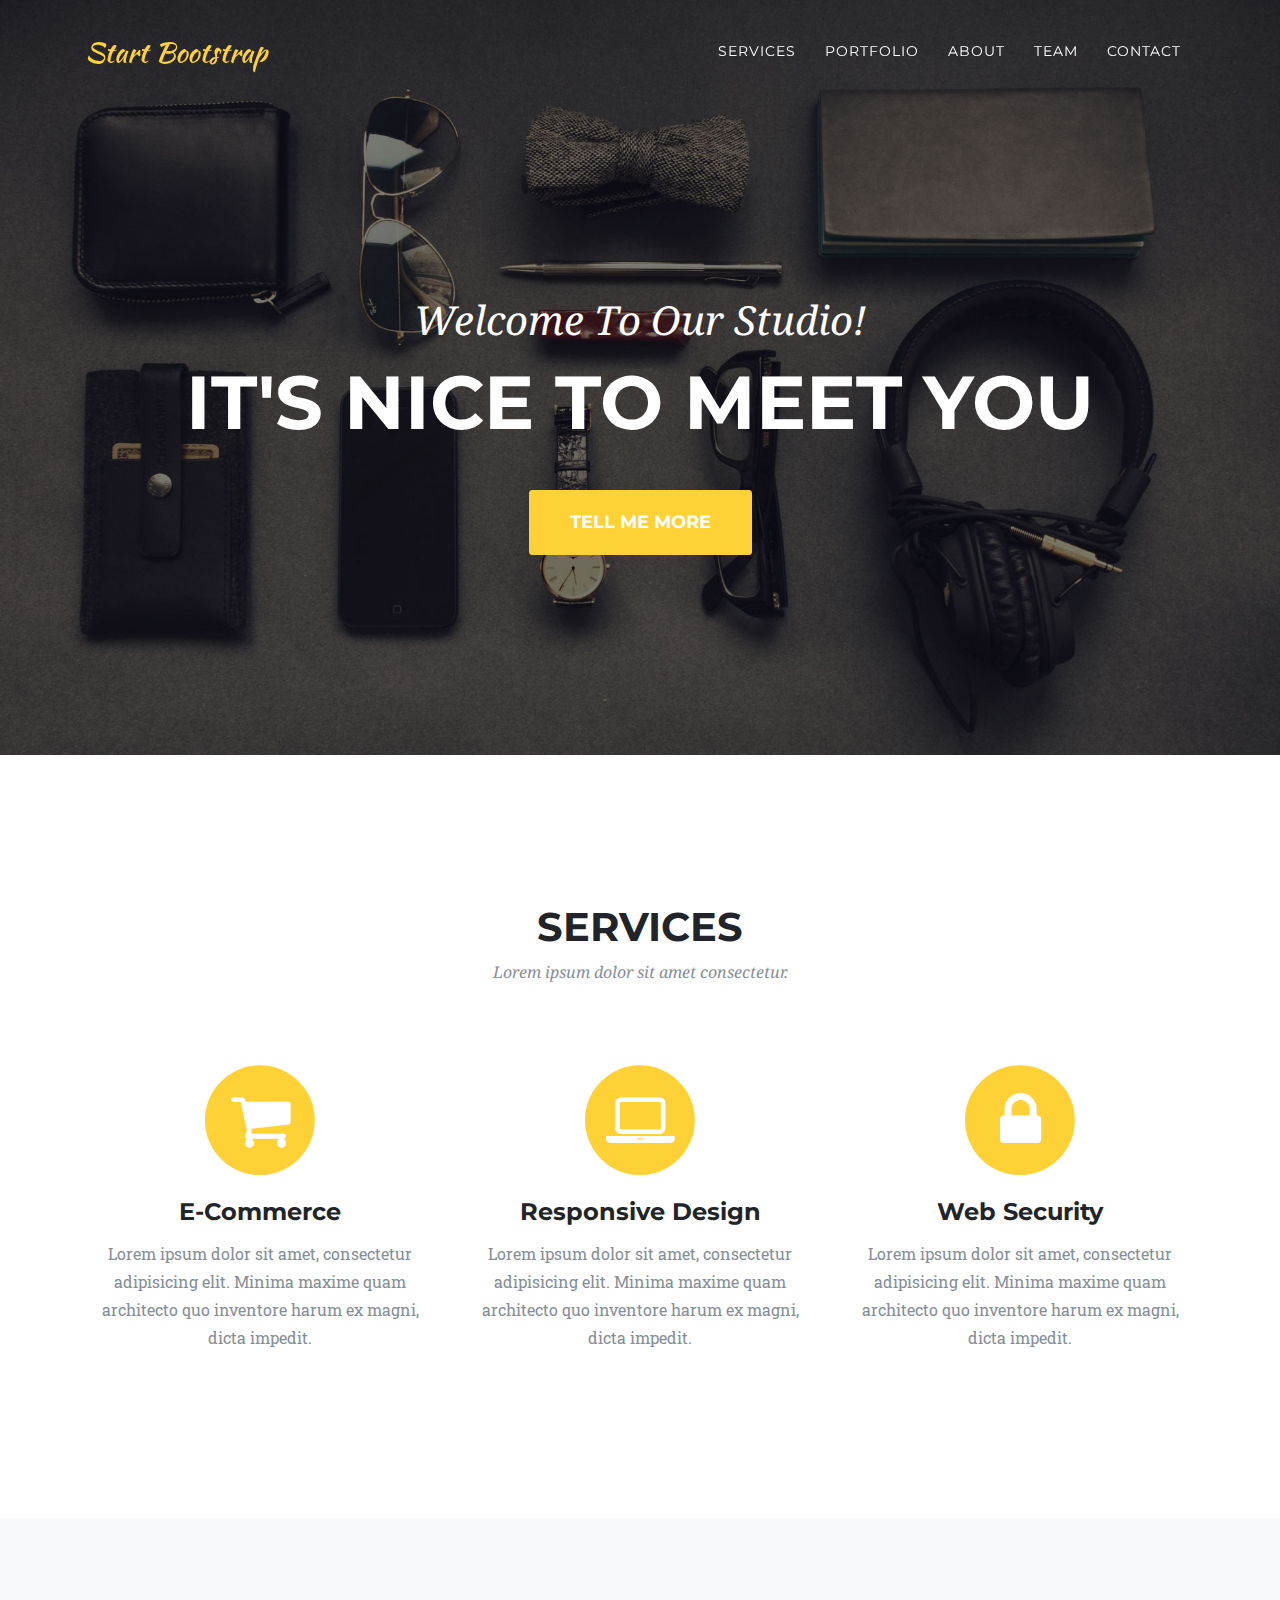
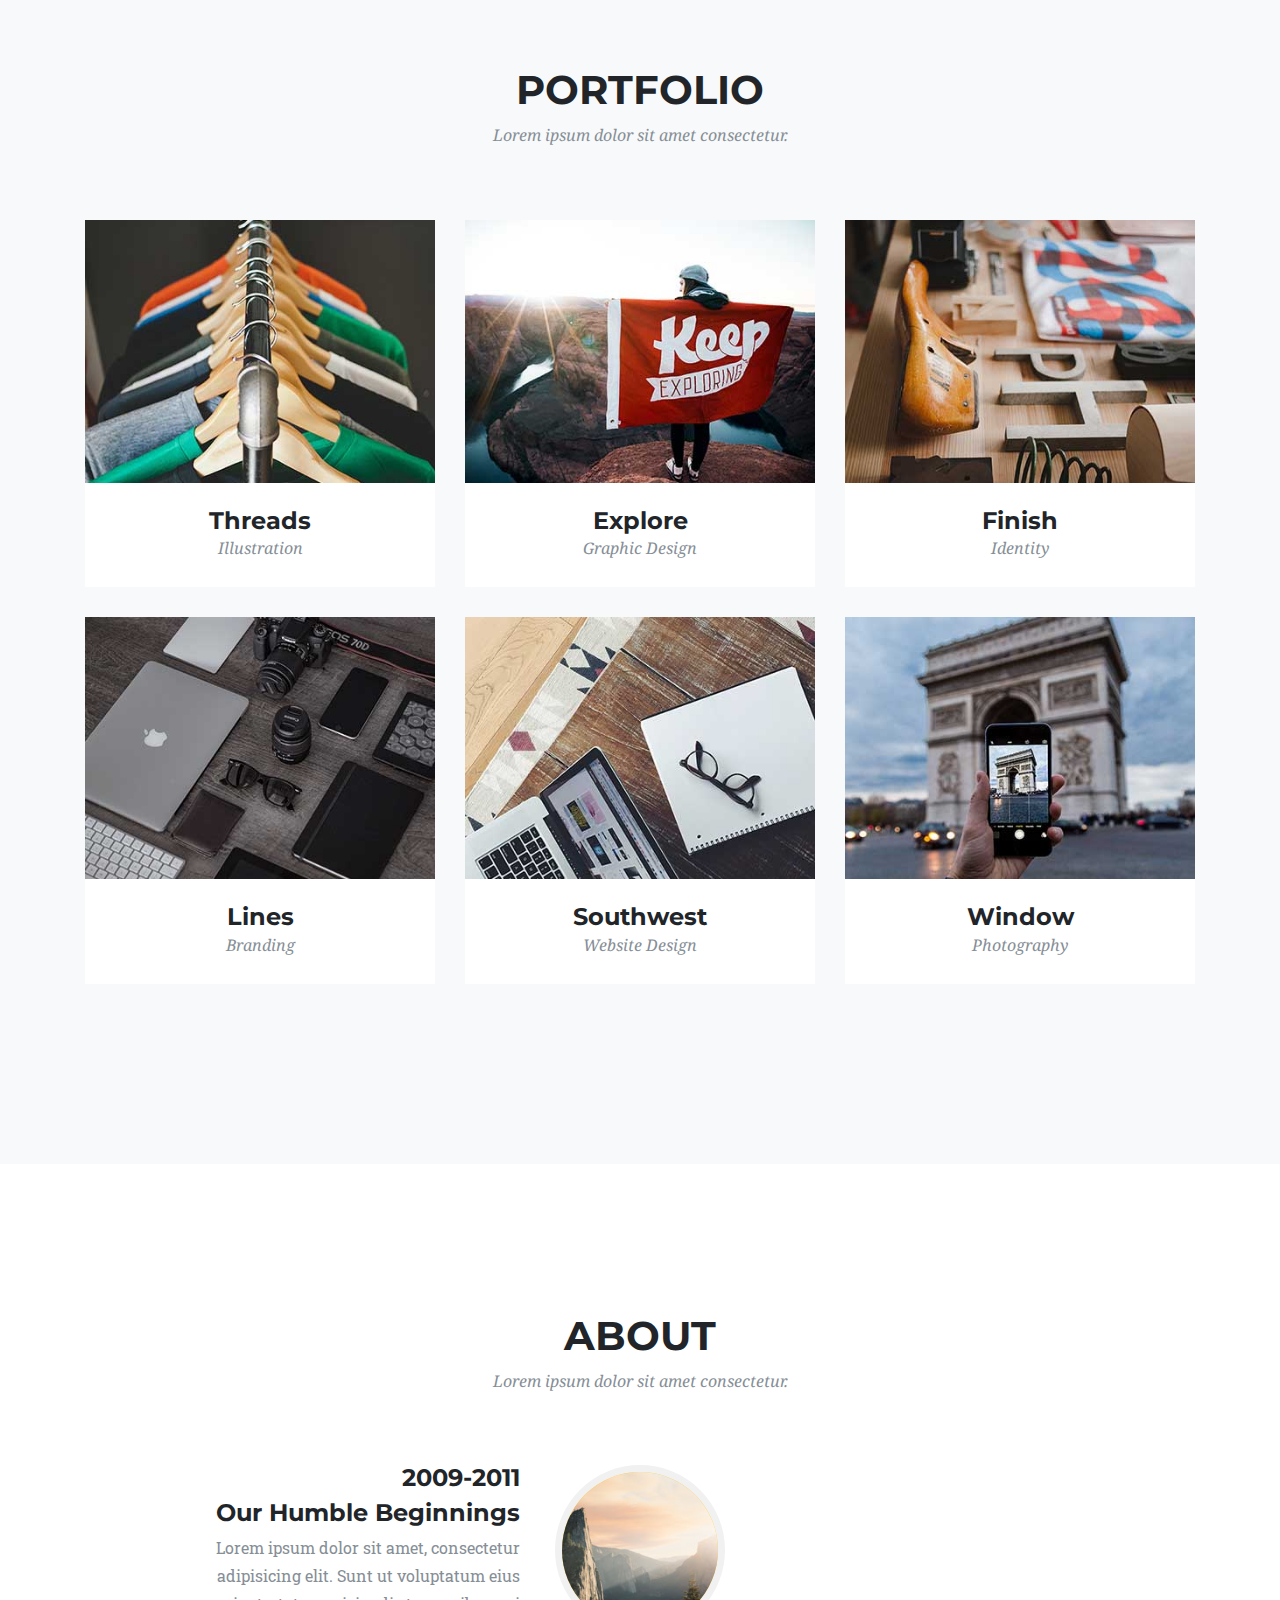
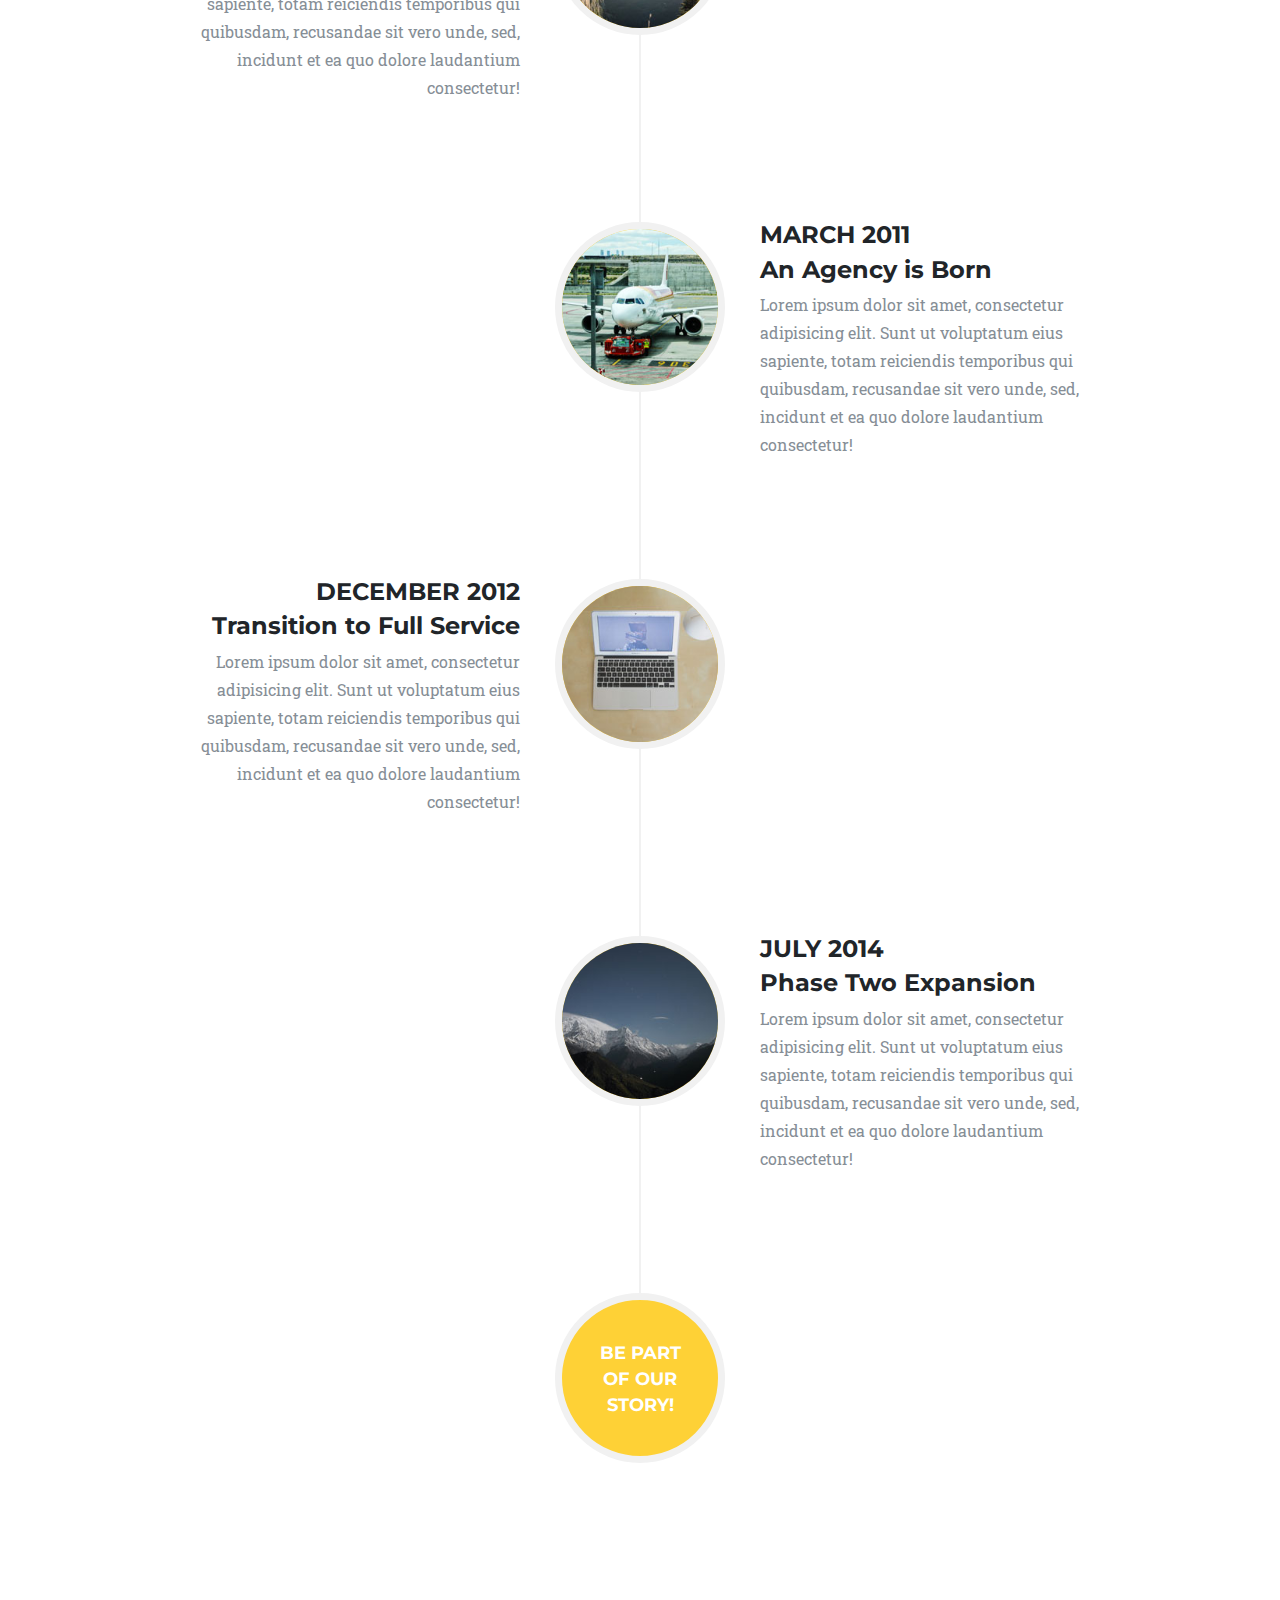
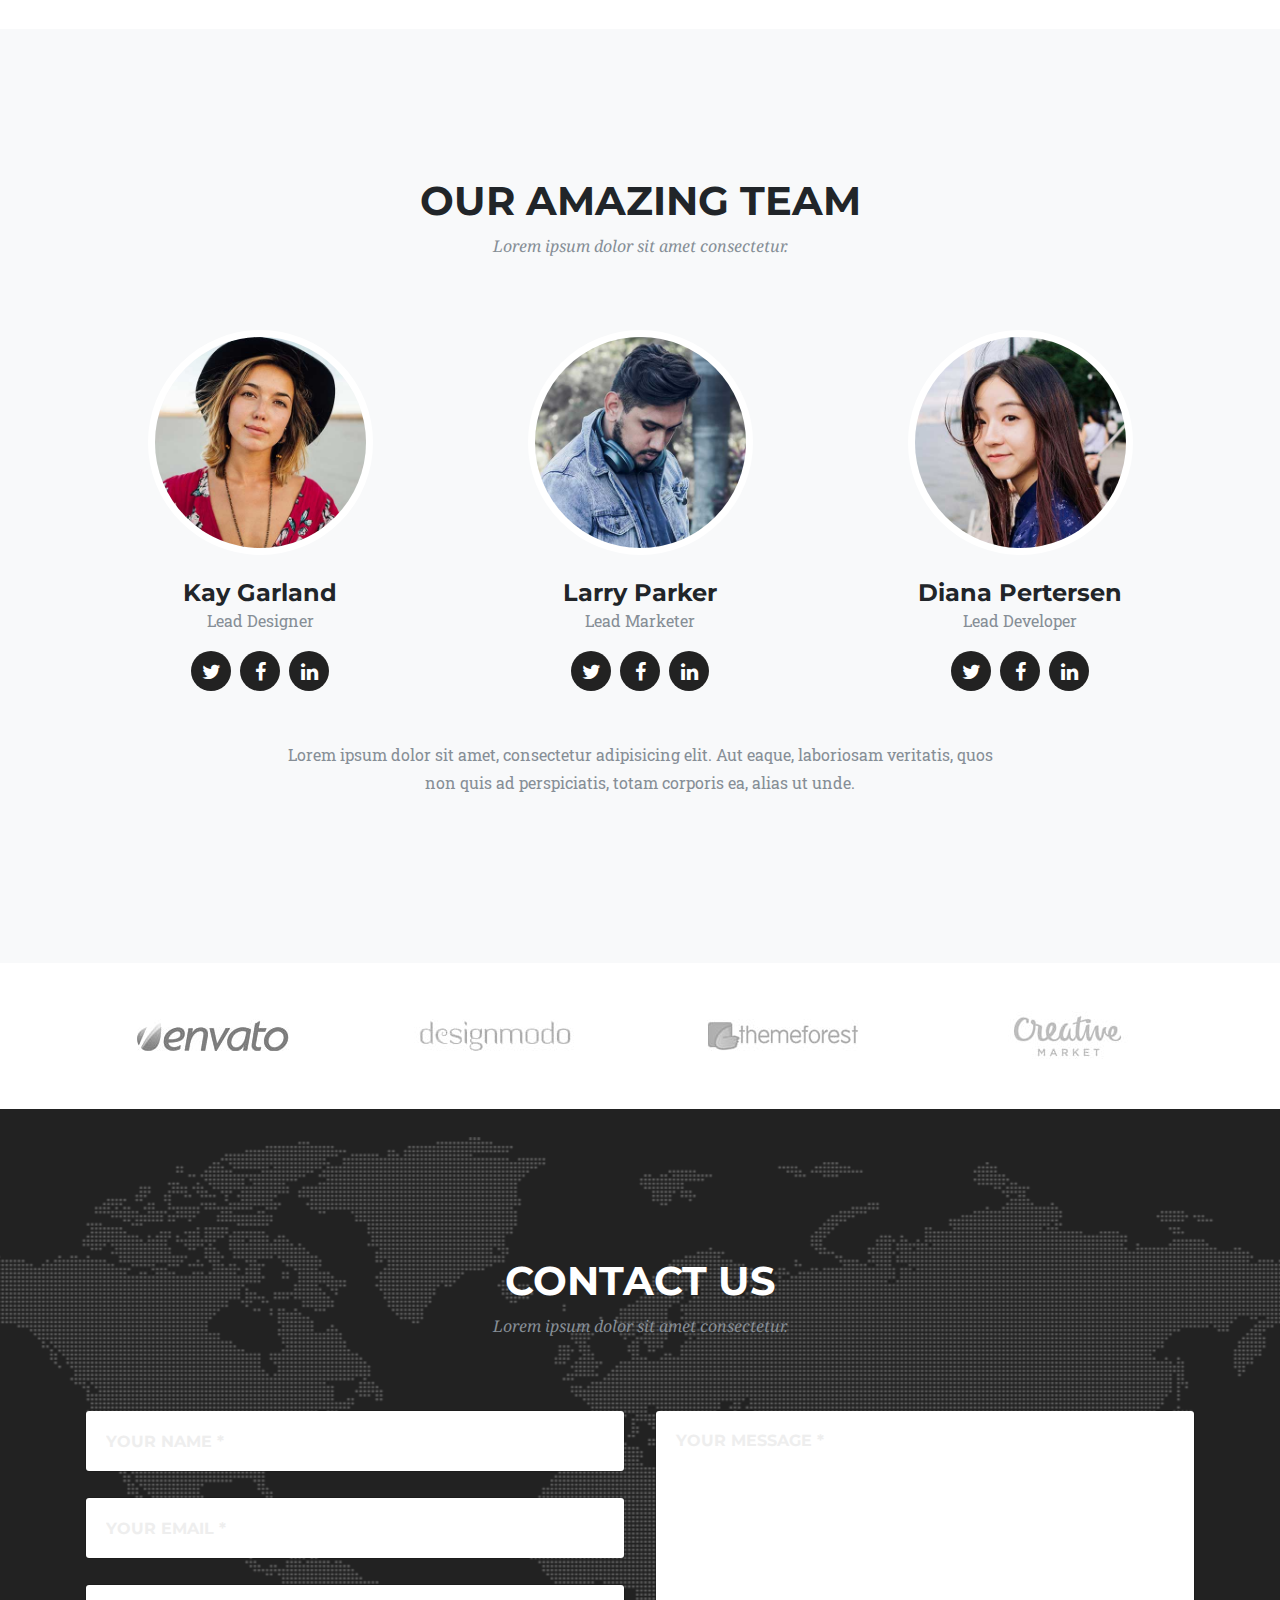
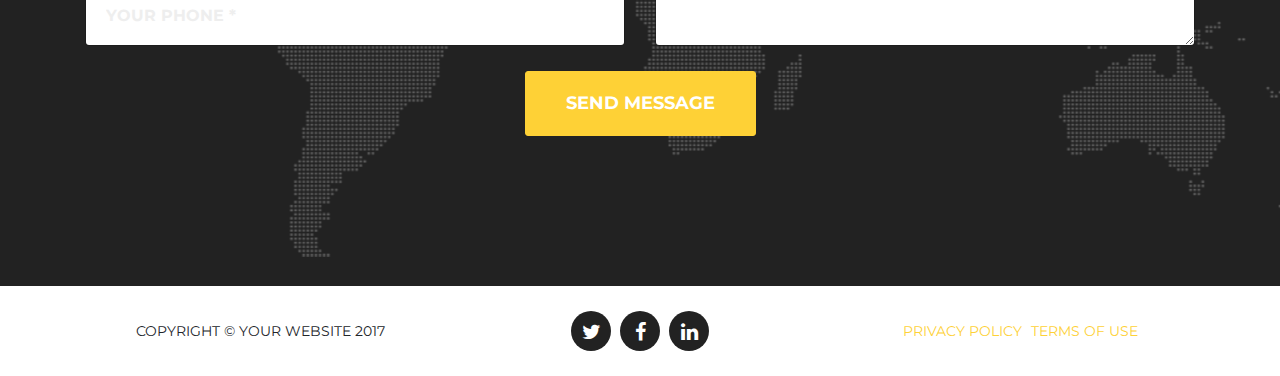
<file: lab2/index.html>
<!DOCTYPE html>
<html lang="en">

  <head>

    <meta charset="utf-8">
    <meta name="viewport" content="width=device-width, initial-scale=1, shrink-to-fit=no">
    <meta name="description" content="">
    <meta name="author" content="">

    <title>Agency - Start Bootstrap Theme</title>

    <!-- Bootstrap core CSS -->
    <link href="vendor/bootstrap/css/bootstrap.min.css" rel="stylesheet">

    <!-- Custom fonts for this template -->
    <link href="vendor/font-awesome/css/font-awesome.min.css" rel="stylesheet" type="text/css">
    <link href="https://fonts.googleapis.com/css?family=Montserrat:400,700" rel="stylesheet" type="text/css">
    <link href='https://fonts.googleapis.com/css?family=Kaushan+Script' rel='stylesheet' type='text/css'>
    <link href='https://fonts.googleapis.com/css?family=Droid+Serif:400,700,400italic,700italic' rel='stylesheet' type='text/css'>
    <link href='https://fonts.googleapis.com/css?family=Roboto+Slab:400,100,300,700' rel='stylesheet' type='text/css'>

    <!-- Custom styles for this template -->
    <link href="css/agency.min.css" rel="stylesheet">

  </head>

  <body id="page-top">

    <!-- Navigation -->
    <nav class="navbar navbar-expand-lg navbar-dark fixed-top" id="mainNav">
      <div class="container">
        <a class="navbar-brand js-scroll-trigger" href="#page-top">Start Bootstrap</a>
        <button class="navbar-toggler navbar-toggler-right" type="button" data-toggle="collapse" data-target="#navbarResponsive" aria-controls="navbarResponsive" aria-expanded="false" aria-label="Toggle navigation">
          Menu
          <i class="fa fa-bars"></i>
        </button>
        <div class="collapse navbar-collapse" id="navbarResponsive">
          <ul class="navbar-nav ml-auto">
            <li class="nav-item">
              <a class="nav-link js-scroll-trigger" href="#services">Services</a>
            </li>
            <li class="nav-item">
              <a class="nav-link js-scroll-trigger" href="#portfolio">Portfolio</a>
            </li>
            <li class="nav-item">
              <a class="nav-link js-scroll-trigger" href="#about">About</a>
            </li>
            <li class="nav-item">
              <a class="nav-link js-scroll-trigger" href="#team">Team</a>
            </li>
            <li class="nav-item">
              <a class="nav-link js-scroll-trigger" href="#contact">Contact</a>
            </li>
          </ul>
        </div>
      </div>
    </nav>

    <!-- Header -->
    <header class="masthead">
      <div class="container">
        <div class="intro-text">
          <div class="intro-lead-in">Welcome To Our Studio!</div>
          <div class="intro-heading">It's Nice To Meet You</div>
          <a class="btn btn-xl js-scroll-trigger" href="#services">Tell Me More</a>
        </div>
      </div>
    </header>

    <!-- Services -->
    <section id="services">
      <div class="container">
        <div class="row">
          <div class="col-lg-12 text-center">
            <h2 class="section-heading">Services</h2>
            <h3 class="section-subheading text-muted">Lorem ipsum dolor sit amet consectetur.</h3>
          </div>
        </div>
        <div class="row text-center">
          <div class="col-md-4">
            <span class="fa-stack fa-4x">
              <i class="fa fa-circle fa-stack-2x text-primary"></i>
              <i class="fa fa-shopping-cart fa-stack-1x fa-inverse"></i>
            </span>
            <h4 class="service-heading">E-Commerce</h4>
            <p class="text-muted">Lorem ipsum dolor sit amet, consectetur adipisicing elit. Minima maxime quam architecto quo inventore harum ex magni, dicta impedit.</p>
          </div>
          <div class="col-md-4">
            <span class="fa-stack fa-4x">
              <i class="fa fa-circle fa-stack-2x text-primary"></i>
              <i class="fa fa-laptop fa-stack-1x fa-inverse"></i>
            </span>
            <h4 class="service-heading">Responsive Design</h4>
            <p class="text-muted">Lorem ipsum dolor sit amet, consectetur adipisicing elit. Minima maxime quam architecto quo inventore harum ex magni, dicta impedit.</p>
          </div>
          <div class="col-md-4">
            <span class="fa-stack fa-4x">
              <i class="fa fa-circle fa-stack-2x text-primary"></i>
              <i class="fa fa-lock fa-stack-1x fa-inverse"></i>
            </span>
            <h4 class="service-heading">Web Security</h4>
            <p class="text-muted">Lorem ipsum dolor sit amet, consectetur adipisicing elit. Minima maxime quam architecto quo inventore harum ex magni, dicta impedit.</p>
          </div>
        </div>
      </div>
    </section>

    <!-- Portfolio Grid -->
    <section class="bg-light" id="portfolio">
      <div class="container">
        <div class="row">
          <div class="col-lg-12 text-center">
            <h2 class="section-heading">Portfolio</h2>
            <h3 class="section-subheading text-muted">Lorem ipsum dolor sit amet consectetur.</h3>
          </div>
        </div>
        <div class="row">
          <div class="col-md-4 col-sm-6 portfolio-item">
            <a class="portfolio-link" data-toggle="modal" href="#portfolioModal1">
              <div class="portfolio-hover">
                <div class="portfolio-hover-content">
                  <i class="fa fa-plus fa-3x"></i>
                </div>
              </div>
              <img class="img-fluid" src="img/portfolio/01-thumbnail.jpg" alt="">
            </a>
            <div class="portfolio-caption">
              <h4>Threads</h4>
              <p class="text-muted">Illustration</p>
            </div>
          </div>
          <div class="col-md-4 col-sm-6 portfolio-item">
            <a class="portfolio-link" data-toggle="modal" href="#portfolioModal2">
              <div class="portfolio-hover">
                <div class="portfolio-hover-content">
                  <i class="fa fa-plus fa-3x"></i>
                </div>
              </div>
              <img class="img-fluid" src="img/portfolio/02-thumbnail.jpg" alt="">
            </a>
            <div class="portfolio-caption">
              <h4>Explore</h4>
              <p class="text-muted">Graphic Design</p>
            </div>
          </div>
          <div class="col-md-4 col-sm-6 portfolio-item">
            <a class="portfolio-link" data-toggle="modal" href="#portfolioModal3">
              <div class="portfolio-hover">
                <div class="portfolio-hover-content">
                  <i class="fa fa-plus fa-3x"></i>
                </div>
              </div>
              <img class="img-fluid" src="img/portfolio/03-thumbnail.jpg" alt="">
            </a>
            <div class="portfolio-caption">
              <h4>Finish</h4>
              <p class="text-muted">Identity</p>
            </div>
          </div>
          <div class="col-md-4 col-sm-6 portfolio-item">
            <a class="portfolio-link" data-toggle="modal" href="#portfolioModal4">
              <div class="portfolio-hover">
                <div class="portfolio-hover-content">
                  <i class="fa fa-plus fa-3x"></i>
                </div>
              </div>
              <img class="img-fluid" src="img/portfolio/04-thumbnail.jpg" alt="">
            </a>
            <div class="portfolio-caption">
              <h4>Lines</h4>
              <p class="text-muted">Branding</p>
            </div>
          </div>
          <div class="col-md-4 col-sm-6 portfolio-item">
            <a class="portfolio-link" data-toggle="modal" href="#portfolioModal5">
              <div class="portfolio-hover">
                <div class="portfolio-hover-content">
                  <i class="fa fa-plus fa-3x"></i>
                </div>
              </div>
              <img class="img-fluid" src="img/portfolio/05-thumbnail.jpg" alt="">
            </a>
            <div class="portfolio-caption">
              <h4>Southwest</h4>
              <p class="text-muted">Website Design</p>
            </div>
          </div>
          <div class="col-md-4 col-sm-6 portfolio-item">
            <a class="portfolio-link" data-toggle="modal" href="#portfolioModal6">
              <div class="portfolio-hover">
                <div class="portfolio-hover-content">
                  <i class="fa fa-plus fa-3x"></i>
                </div>
              </div>
              <img class="img-fluid" src="img/portfolio/06-thumbnail.jpg" alt="">
            </a>
            <div class="portfolio-caption">
              <h4>Window</h4>
              <p class="text-muted">Photography</p>
            </div>
          </div>
        </div>
      </div>
    </section>

    <!-- About -->
    <section id="about">
      <div class="container">
        <div class="row">
          <div class="col-lg-12 text-center">
            <h2 class="section-heading">About</h2>
            <h3 class="section-subheading text-muted">Lorem ipsum dolor sit amet consectetur.</h3>
          </div>
        </div>
        <div class="row">
          <div class="col-lg-12">
            <ul class="timeline">
              <li>
                <div class="timeline-image">
                  <img class="rounded-circle img-fluid" src="img/about/1.jpg" alt="">
                </div>
                <div class="timeline-panel">
                  <div class="timeline-heading">
                    <h4>2009-2011</h4>
                    <h4 class="subheading">Our Humble Beginnings</h4>
                  </div>
                  <div class="timeline-body">
                    <p class="text-muted">Lorem ipsum dolor sit amet, consectetur adipisicing elit. Sunt ut voluptatum eius sapiente, totam reiciendis temporibus qui quibusdam, recusandae sit vero unde, sed, incidunt et ea quo dolore laudantium consectetur!</p>
                  </div>
                </div>
              </li>
              <li class="timeline-inverted">
                <div class="timeline-image">
                  <img class="rounded-circle img-fluid" src="img/about/2.jpg" alt="">
                </div>
                <div class="timeline-panel">
                  <div class="timeline-heading">
                    <h4>March 2011</h4>
                    <h4 class="subheading">An Agency is Born</h4>
                  </div>
                  <div class="timeline-body">
                    <p class="text-muted">Lorem ipsum dolor sit amet, consectetur adipisicing elit. Sunt ut voluptatum eius sapiente, totam reiciendis temporibus qui quibusdam, recusandae sit vero unde, sed, incidunt et ea quo dolore laudantium consectetur!</p>
                  </div>
                </div>
              </li>
              <li>
                <div class="timeline-image">
                  <img class="rounded-circle img-fluid" src="img/about/3.jpg" alt="">
                </div>
                <div class="timeline-panel">
                  <div class="timeline-heading">
                    <h4>December 2012</h4>
                    <h4 class="subheading">Transition to Full Service</h4>
                  </div>
                  <div class="timeline-body">
                    <p class="text-muted">Lorem ipsum dolor sit amet, consectetur adipisicing elit. Sunt ut voluptatum eius sapiente, totam reiciendis temporibus qui quibusdam, recusandae sit vero unde, sed, incidunt et ea quo dolore laudantium consectetur!</p>
                  </div>
                </div>
              </li>
              <li class="timeline-inverted">
                <div class="timeline-image">
                  <img class="rounded-circle img-fluid" src="img/about/4.jpg" alt="">
                </div>
                <div class="timeline-panel">
                  <div class="timeline-heading">
                    <h4>July 2014</h4>
                    <h4 class="subheading">Phase Two Expansion</h4>
                  </div>
                  <div class="timeline-body">
                    <p class="text-muted">Lorem ipsum dolor sit amet, consectetur adipisicing elit. Sunt ut voluptatum eius sapiente, totam reiciendis temporibus qui quibusdam, recusandae sit vero unde, sed, incidunt et ea quo dolore laudantium consectetur!</p>
                  </div>
                </div>
              </li>
              <li class="timeline-inverted">
                <div class="timeline-image">
                  <h4>Be Part
                    <br>Of Our
                    <br>Story!</h4>
                </div>
              </li>
            </ul>
          </div>
        </div>
      </div>
    </section>

    <!-- Team -->
    <section class="bg-light" id="team">
      <div class="container">
        <div class="row">
          <div class="col-lg-12 text-center">
            <h2 class="section-heading">Our Amazing Team</h2>
            <h3 class="section-subheading text-muted">Lorem ipsum dolor sit amet consectetur.</h3>
          </div>
        </div>
        <div class="row">
          <div class="col-sm-4">
            <div class="team-member">
              <img class="mx-auto rounded-circle" src="img/team/1.jpg" alt="">
              <h4>Kay Garland</h4>
              <p class="text-muted">Lead Designer</p>
              <ul class="list-inline social-buttons">
                <li class="list-inline-item">
                  <a href="#">
                    <i class="fa fa-twitter"></i>
                  </a>
                </li>
                <li class="list-inline-item">
                  <a href="#">
                    <i class="fa fa-facebook"></i>
                  </a>
                </li>
                <li class="list-inline-item">
                  <a href="#">
                    <i class="fa fa-linkedin"></i>
                  </a>
                </li>
              </ul>
            </div>
          </div>
          <div class="col-sm-4">
            <div class="team-member">
              <img class="mx-auto rounded-circle" src="img/team/2.jpg" alt="">
              <h4>Larry Parker</h4>
              <p class="text-muted">Lead Marketer</p>
              <ul class="list-inline social-buttons">
                <li class="list-inline-item">
                  <a href="#">
                    <i class="fa fa-twitter"></i>
                  </a>
                </li>
                <li class="list-inline-item">
                  <a href="#">
                    <i class="fa fa-facebook"></i>
                  </a>
                </li>
                <li class="list-inline-item">
                  <a href="#">
                    <i class="fa fa-linkedin"></i>
                  </a>
                </li>
              </ul>
            </div>
          </div>
          <div class="col-sm-4">
            <div class="team-member">
              <img class="mx-auto rounded-circle" src="img/team/3.jpg" alt="">
              <h4>Diana Pertersen</h4>
              <p class="text-muted">Lead Developer</p>
              <ul class="list-inline social-buttons">
                <li class="list-inline-item">
                  <a href="#">
                    <i class="fa fa-twitter"></i>
                  </a>
                </li>
                <li class="list-inline-item">
                  <a href="#">
                    <i class="fa fa-facebook"></i>
                  </a>
                </li>
                <li class="list-inline-item">
                  <a href="#">
                    <i class="fa fa-linkedin"></i>
                  </a>
                </li>
              </ul>
            </div>
          </div>
        </div>
        <div class="row">
          <div class="col-lg-8 mx-auto text-center">
            <p class="large text-muted">Lorem ipsum dolor sit amet, consectetur adipisicing elit. Aut eaque, laboriosam veritatis, quos non quis ad perspiciatis, totam corporis ea, alias ut unde.</p>
          </div>
        </div>
      </div>
    </section>

    <!-- Clients -->
    <section class="py-5">
      <div class="container">
        <div class="row">
          <div class="col-md-3 col-sm-6">
            <a href="#">
              <img class="img-fluid d-block mx-auto" src="img/logos/envato.jpg" alt="">
            </a>
          </div>
          <div class="col-md-3 col-sm-6">
            <a href="#">
              <img class="img-fluid d-block mx-auto" src="img/logos/designmodo.jpg" alt="">
            </a>
          </div>
          <div class="col-md-3 col-sm-6">
            <a href="#">
              <img class="img-fluid d-block mx-auto" src="img/logos/themeforest.jpg" alt="">
            </a>
          </div>
          <div class="col-md-3 col-sm-6">
            <a href="#">
              <img class="img-fluid d-block mx-auto" src="img/logos/creative-market.jpg" alt="">
            </a>
          </div>
        </div>
      </div>
    </section>

    <!-- Contact -->
    <section id="contact">
      <div class="container">
        <div class="row">
          <div class="col-lg-12 text-center">
            <h2 class="section-heading">Contact Us</h2>
            <h3 class="section-subheading text-muted">Lorem ipsum dolor sit amet consectetur.</h3>
          </div>
        </div>
        <div class="row">
          <div class="col-lg-12">
            <form id="contactForm" name="sentMessage" novalidate>
              <div class="row">
                <div class="col-md-6">
                  <div class="form-group">
                    <input class="form-control" id="name" type="text" placeholder="Your Name *" required data-validation-required-message="Please enter your name.">
                    <p class="help-block text-danger"></p>
                  </div>
                  <div class="form-group">
                    <input class="form-control" id="email" type="email" placeholder="Your Email *" required data-validation-required-message="Please enter your email address.">
                    <p class="help-block text-danger"></p>
                  </div>
                  <div class="form-group">
                    <input class="form-control" id="phone" type="tel" placeholder="Your Phone *" required data-validation-required-message="Please enter your phone number.">
                    <p class="help-block text-danger"></p>
                  </div>
                </div>
                <div class="col-md-6">
                  <div class="form-group">
                    <textarea class="form-control" id="message" placeholder="Your Message *" required data-validation-required-message="Please enter a message."></textarea>
                    <p class="help-block text-danger"></p>
                  </div>
                </div>
                <div class="clearfix"></div>
                <div class="col-lg-12 text-center">
                  <div id="success"></div>
                  <button id="sendMessageButton" class="btn btn-xl" type="submit">Send Message</button>
                </div>
              </div>
            </form>
          </div>
        </div>
      </div>
    </section>

    <!-- Footer -->
    <footer>
      <div class="container">
        <div class="row">
          <div class="col-md-4">
            <span class="copyright">Copyright &copy; Your Website 2017</span>
          </div>
          <div class="col-md-4">
            <ul class="list-inline social-buttons">
              <li class="list-inline-item">
                <a href="#">
                  <i class="fa fa-twitter"></i>
                </a>
              </li>
              <li class="list-inline-item">
                <a href="#">
                  <i class="fa fa-facebook"></i>
                </a>
              </li>
              <li class="list-inline-item">
                <a href="#">
                  <i class="fa fa-linkedin"></i>
                </a>
              </li>
            </ul>
          </div>
          <div class="col-md-4">
            <ul class="list-inline quicklinks">
              <li class="list-inline-item">
                <a href="#">Privacy Policy</a>
              </li>
              <li class="list-inline-item">
                <a href="#">Terms of Use</a>
              </li>
            </ul>
          </div>
        </div>
      </div>
    </footer>

    <!-- Portfolio Modals -->

    <!-- Modal 1 -->
    <div class="portfolio-modal modal fade" id="portfolioModal1" tabindex="-1" role="dialog" aria-hidden="true">
      <div class="modal-dialog">
        <div class="modal-content">
          <div class="close-modal" data-dismiss="modal">
            <div class="lr">
              <div class="rl"></div>
            </div>
          </div>
          <div class="container">
            <div class="row">
              <div class="col-lg-8 mx-auto">
                <div class="modal-body">
                  <!-- Project Details Go Here -->
                  <h2>Project Name</h2>
                  <p class="item-intro text-muted">Lorem ipsum dolor sit amet consectetur.</p>
                  <img class="img-fluid d-block mx-auto" src="img/portfolio/01-full.jpg" alt="">
                  <p>Use this area to describe your project. Lorem ipsum dolor sit amet, consectetur adipisicing elit. Est blanditiis dolorem culpa incidunt minus dignissimos deserunt repellat aperiam quasi sunt officia expedita beatae cupiditate, maiores repudiandae, nostrum, reiciendis facere nemo!</p>
                  <ul class="list-inline">
                    <li>Date: January 2017</li>
                    <li>Client: Threads</li>
                    <li>Category: Illustration</li>
                  </ul>
                  <button class="btn btn-primary" data-dismiss="modal" type="button">
                    <i class="fa fa-times"></i>
                    Close Project</button>
                </div>
              </div>
            </div>
          </div>
        </div>
      </div>
    </div>

    <!-- Modal 2 -->
    <div class="portfolio-modal modal fade" id="portfolioModal2" tabindex="-1" role="dialog" aria-hidden="true">
      <div class="modal-dialog">
        <div class="modal-content">
          <div class="close-modal" data-dismiss="modal">
            <div class="lr">
              <div class="rl"></div>
            </div>
          </div>
          <div class="container">
            <div class="row">
              <div class="col-lg-8 mx-auto">
                <div class="modal-body">
                  <!-- Project Details Go Here -->
                  <h2>Project Name</h2>
                  <p class="item-intro text-muted">Lorem ipsum dolor sit amet consectetur.</p>
                  <img class="img-fluid d-block mx-auto" src="img/portfolio/02-full.jpg" alt="">
                  <p>Use this area to describe your project. Lorem ipsum dolor sit amet, consectetur adipisicing elit. Est blanditiis dolorem culpa incidunt minus dignissimos deserunt repellat aperiam quasi sunt officia expedita beatae cupiditate, maiores repudiandae, nostrum, reiciendis facere nemo!</p>
                  <ul class="list-inline">
                    <li>Date: January 2017</li>
                    <li>Client: Explore</li>
                    <li>Category: Graphic Design</li>
                  </ul>
                  <button class="btn btn-primary" data-dismiss="modal" type="button">
                    <i class="fa fa-times"></i>
                    Close Project</button>
                </div>
              </div>
            </div>
          </div>
        </div>
      </div>
    </div>

    <!-- Modal 3 -->
    <div class="portfolio-modal modal fade" id="portfolioModal3" tabindex="-1" role="dialog" aria-hidden="true">
      <div class="modal-dialog">
        <div class="modal-content">
          <div class="close-modal" data-dismiss="modal">
            <div class="lr">
              <div class="rl"></div>
            </div>
          </div>
          <div class="container">
            <div class="row">
              <div class="col-lg-8 mx-auto">
                <div class="modal-body">
                  <!-- Project Details Go Here -->
                  <h2>Project Name</h2>
                  <p class="item-intro text-muted">Lorem ipsum dolor sit amet consectetur.</p>
                  <img class="img-fluid d-block mx-auto" src="img/portfolio/03-full.jpg" alt="">
                  <p>Use this area to describe your project. Lorem ipsum dolor sit amet, consectetur adipisicing elit. Est blanditiis dolorem culpa incidunt minus dignissimos deserunt repellat aperiam quasi sunt officia expedita beatae cupiditate, maiores repudiandae, nostrum, reiciendis facere nemo!</p>
                  <ul class="list-inline">
                    <li>Date: January 2017</li>
                    <li>Client: Finish</li>
                    <li>Category: Identity</li>
                  </ul>
                  <button class="btn btn-primary" data-dismiss="modal" type="button">
                    <i class="fa fa-times"></i>
                    Close Project</button>
                </div>
              </div>
            </div>
          </div>
        </div>
      </div>
    </div>

    <!-- Modal 4 -->
    <div class="portfolio-modal modal fade" id="portfolioModal4" tabindex="-1" role="dialog" aria-hidden="true">
      <div class="modal-dialog">
        <div class="modal-content">
          <div class="close-modal" data-dismiss="modal">
            <div class="lr">
              <div class="rl"></div>
            </div>
          </div>
          <div class="container">
            <div class="row">
              <div class="col-lg-8 mx-auto">
                <div class="modal-body">
                  <!-- Project Details Go Here -->
                  <h2>Project Name</h2>
                  <p class="item-intro text-muted">Lorem ipsum dolor sit amet consectetur.</p>
                  <img class="img-fluid d-block mx-auto" src="img/portfolio/04-full.jpg" alt="">
                  <p>Use this area to describe your project. Lorem ipsum dolor sit amet, consectetur adipisicing elit. Est blanditiis dolorem culpa incidunt minus dignissimos deserunt repellat aperiam quasi sunt officia expedita beatae cupiditate, maiores repudiandae, nostrum, reiciendis facere nemo!</p>
                  <ul class="list-inline">
                    <li>Date: January 2017</li>
                    <li>Client: Lines</li>
                    <li>Category: Branding</li>
                  </ul>
                  <button class="btn btn-primary" data-dismiss="modal" type="button">
                    <i class="fa fa-times"></i>
                    Close Project</button>
                </div>
              </div>
            </div>
          </div>
        </div>
      </div>
    </div>

    <!-- Modal 5 -->
    <div class="portfolio-modal modal fade" id="portfolioModal5" tabindex="-1" role="dialog" aria-hidden="true">
      <div class="modal-dialog">
        <div class="modal-content">
          <div class="close-modal" data-dismiss="modal">
            <div class="lr">
              <div class="rl"></div>
            </div>
          </div>
          <div class="container">
            <div class="row">
              <div class="col-lg-8 mx-auto">
                <div class="modal-body">
                  <!-- Project Details Go Here -->
                  <h2>Project Name</h2>
                  <p class="item-intro text-muted">Lorem ipsum dolor sit amet consectetur.</p>
                  <img class="img-fluid d-block mx-auto" src="img/portfolio/05-full.jpg" alt="">
                  <p>Use this area to describe your project. Lorem ipsum dolor sit amet, consectetur adipisicing elit. Est blanditiis dolorem culpa incidunt minus dignissimos deserunt repellat aperiam quasi sunt officia expedita beatae cupiditate, maiores repudiandae, nostrum, reiciendis facere nemo!</p>
                  <ul class="list-inline">
                    <li>Date: January 2017</li>
                    <li>Client: Southwest</li>
                    <li>Category: Website Design</li>
                  </ul>
                  <button class="btn btn-primary" data-dismiss="modal" type="button">
                    <i class="fa fa-times"></i>
                    Close Project</button>
                </div>
              </div>
            </div>
          </div>
        </div>
      </div>
    </div>

    <!-- Modal 6 -->
    <div class="portfolio-modal modal fade" id="portfolioModal6" tabindex="-1" role="dialog" aria-hidden="true">
      <div class="modal-dialog">
        <div class="modal-content">
          <div class="close-modal" data-dismiss="modal">
            <div class="lr">
              <div class="rl"></div>
            </div>
          </div>
          <div class="container">
            <div class="row">
              <div class="col-lg-8 mx-auto">
                <div class="modal-body">
                  <!-- Project Details Go Here -->
                  <h2>Project Name</h2>
                  <p class="item-intro text-muted">Lorem ipsum dolor sit amet consectetur.</p>
                  <img class="img-fluid d-block mx-auto" src="img/portfolio/06-full.jpg" alt="">
                  <p>Use this area to describe your project. Lorem ipsum dolor sit amet, consectetur adipisicing elit. Est blanditiis dolorem culpa incidunt minus dignissimos deserunt repellat aperiam quasi sunt officia expedita beatae cupiditate, maiores repudiandae, nostrum, reiciendis facere nemo!</p>
                  <ul class="list-inline">
                    <li>Date: January 2017</li>
                    <li>Client: Window</li>
                    <li>Category: Photography</li>
                  </ul>
                  <button class="btn btn-primary" data-dismiss="modal" type="button">
                    <i class="fa fa-times"></i>
                    Close Project</button>
                </div>
              </div>
            </div>
          </div>
        </div>
      </div>
    </div>

    <!-- Bootstrap core JavaScript -->
    <script src="vendor/jquery/jquery.min.js"></script>
    <script src="vendor/popper/popper.min.js"></script>
    <script src="vendor/bootstrap/js/bootstrap.min.js"></script>

    <!-- Plugin JavaScript -->
    <script src="vendor/jquery-easing/jquery.easing.min.js"></script>

    <!-- Contact form JavaScript -->
    <script src="js/jqBootstrapValidation.js"></script>
    <script src="js/contact_me.js"></script>

    <!-- Custom scripts for this template -->
    <script src="js/agency.min.js"></script>

  </body>

</html>
</file>
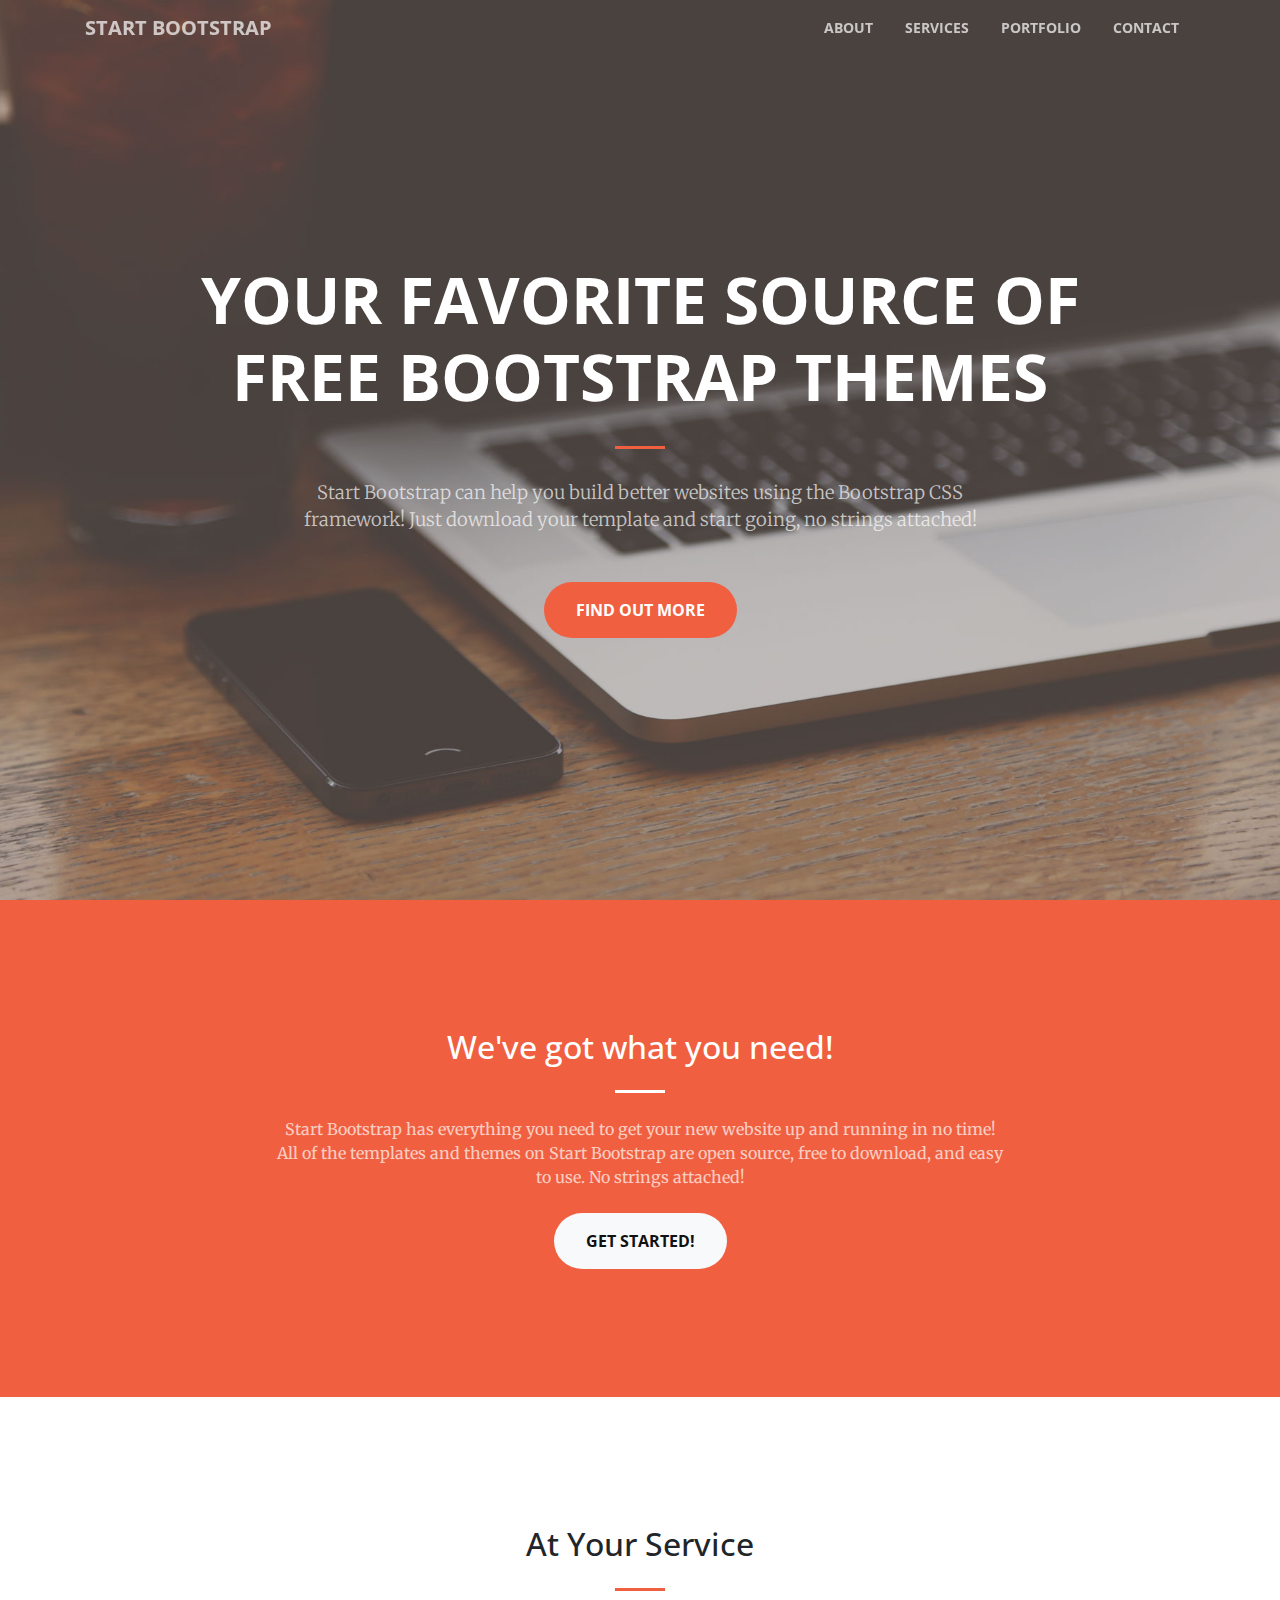
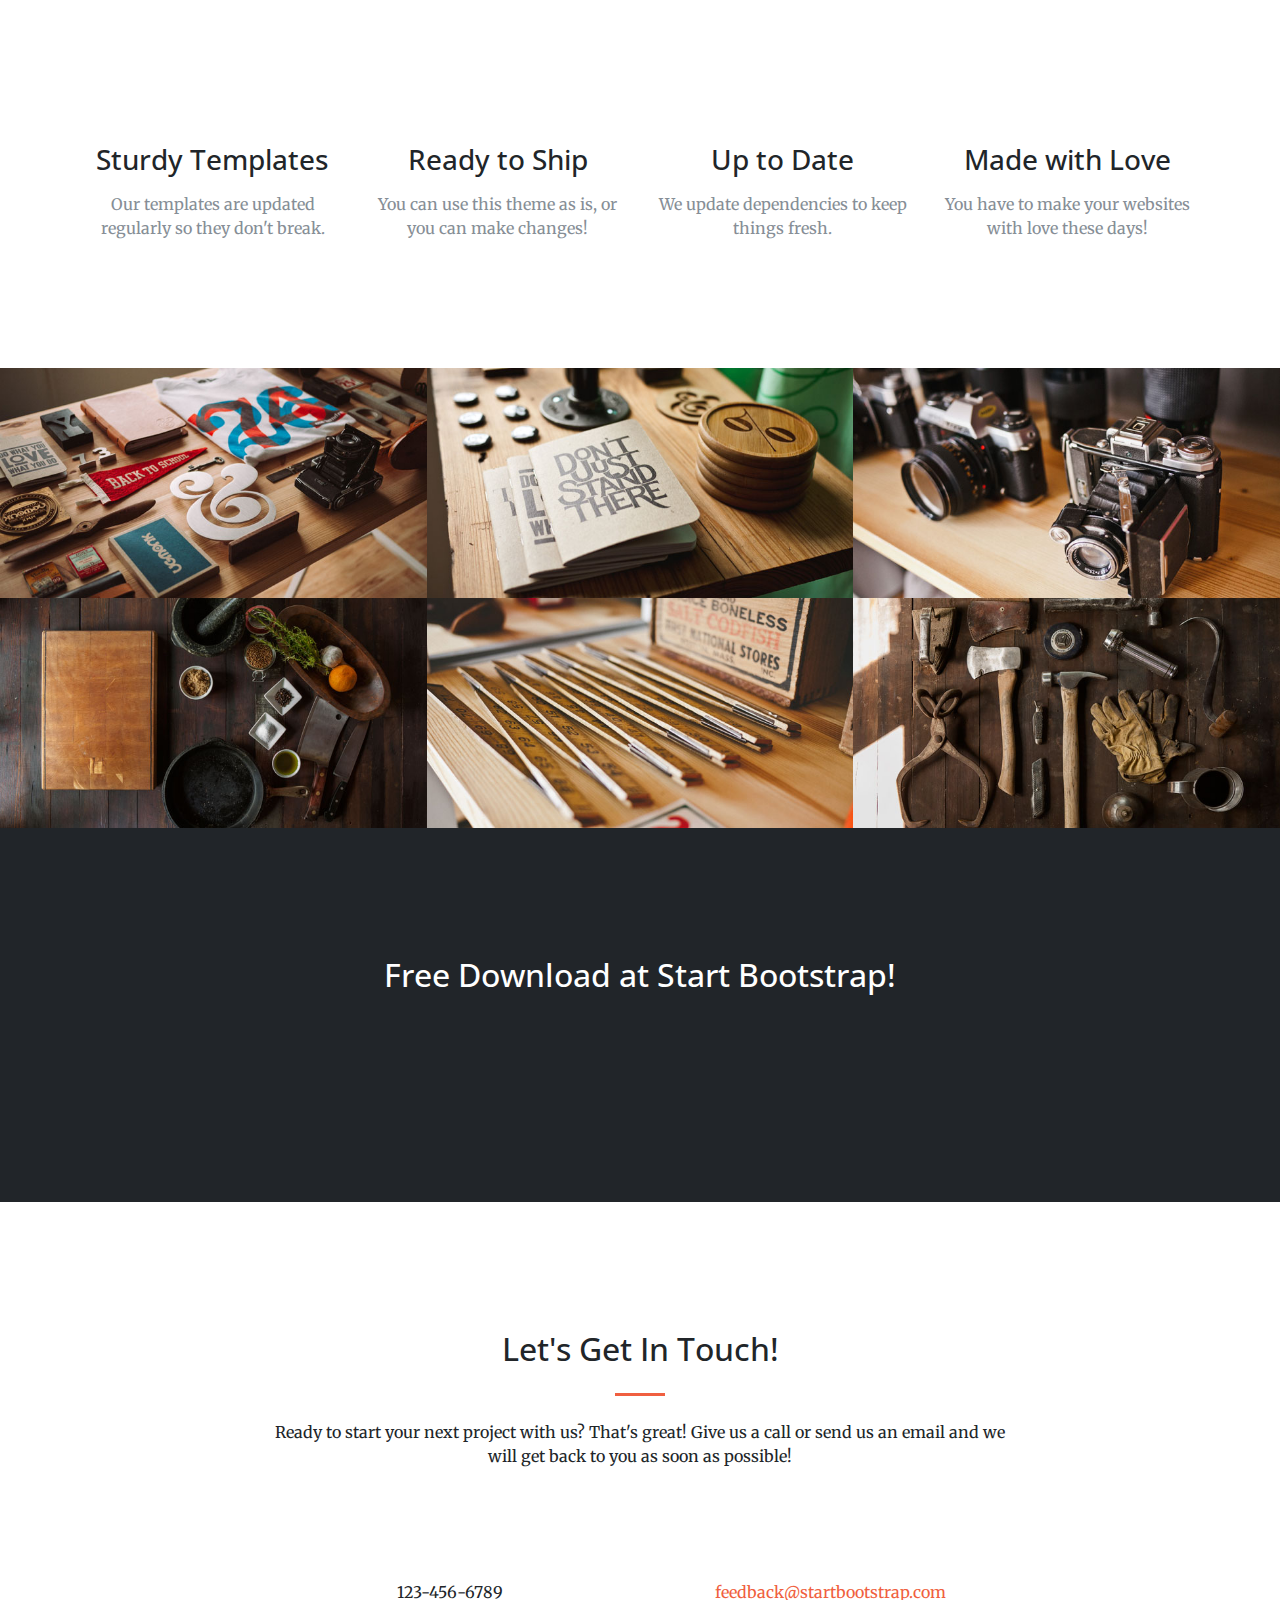
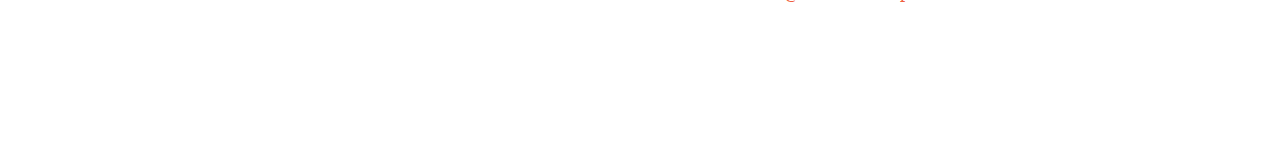
<file: project6/index.html>
<!DOCTYPE html>
<html lang="en">

  <head>

    <meta charset="utf-8">
    <meta name="viewport" content="width=device-width, initial-scale=1, shrink-to-fit=no">
    <meta name="description" content="">
    <meta name="author" content="">

    <title>Creative - Start Bootstrap Theme</title>

    <!-- Bootstrap core CSS -->
    <link href="vendor/bootstrap/css/bootstrap.min.css" rel="stylesheet">

    <!-- Custom fonts for this template -->
    <link href="vendor/font-awesome/css/font-awesome.min.css" rel="stylesheet" type="text/css">
    <link href='https://fonts.googleapis.com/css?family=Open+Sans:300italic,400italic,600italic,700italic,800italic,400,300,600,700,800' rel='stylesheet' type='text/css'>
    <link href='https://fonts.googleapis.com/css?family=Merriweather:400,300,300italic,400italic,700,700italic,900,900italic' rel='stylesheet' type='text/css'>

    <!-- Plugin CSS -->
    <link href="vendor/magnific-popup/magnific-popup.css" rel="stylesheet">

    <!-- Custom styles for this template -->
    <link href="css/creative.min.css" rel="stylesheet">

  </head>

  <body id="page-top">

    <!-- Navigation -->
    <nav class="navbar navbar-expand-lg navbar-light fixed-top" id="mainNav">
      <div class="container">
        <a class="navbar-brand js-scroll-trigger" href="#page-top">Start Bootstrap</a>
        <button class="navbar-toggler navbar-toggler-right" type="button" data-toggle="collapse" data-target="#navbarResponsive" aria-controls="navbarResponsive" aria-expanded="false" aria-label="Toggle navigation">
          <span class="navbar-toggler-icon"></span>
        </button>
        <div class="collapse navbar-collapse" id="navbarResponsive">
          <ul class="navbar-nav ml-auto">
            <li class="nav-item">
              <a class="nav-link js-scroll-trigger" href="#about">About</a>
            </li>
            <li class="nav-item">
              <a class="nav-link js-scroll-trigger" href="#services">Services</a>
            </li>
            <li class="nav-item">
              <a class="nav-link js-scroll-trigger" href="#portfolio">Portfolio</a>
            </li>
            <li class="nav-item">
              <a class="nav-link js-scroll-trigger" href="#contact">Contact</a>
            </li>
          </ul>
        </div>
      </div>
    </nav>

    <header class="masthead text-center text-white d-flex">
      <div class="container my-auto">
        <div class="row">
          <div class="col-lg-10 mx-auto">
            <h1 class="text-uppercase">
              <strong>Your Favorite Source of Free Bootstrap Themes</strong>
            </h1>
            <hr>
          </div>
          <div class="col-lg-8 mx-auto">
            <p class="text-faded mb-5">Start Bootstrap can help you build better websites using the Bootstrap CSS framework! Just download your template and start going, no strings attached!</p>
            <a class="btn btn-primary btn-xl js-scroll-trigger" href="#about">Find Out More</a>
          </div>
        </div>
      </div>
    </header>

    <section class="bg-primary" id="about">
      <div class="container">
        <div class="row">
          <div class="col-lg-8 mx-auto text-center">
            <h2 class="section-heading text-white">We've got what you need!</h2>
            <hr class="light my-4">
            <p class="text-faded mb-4">Start Bootstrap has everything you need to get your new website up and running in no time! All of the templates and themes on Start Bootstrap are open source, free to download, and easy to use. No strings attached!</p>
            <a class="btn btn-light btn-xl js-scroll-trigger" href="#services">Get Started!</a>
          </div>
        </div>
      </div>
    </section>

    <section id="services">
      <div class="container">
        <div class="row">
          <div class="col-lg-12 text-center">
            <h2 class="section-heading">At Your Service</h2>
            <hr class="my-4">
          </div>
        </div>
      </div>
      <div class="container">
        <div class="row">
          <div class="col-lg-3 col-md-6 text-center">
            <div class="service-box mt-5 mx-auto">
              <i class="fa fa-4x fa-diamond text-primary mb-3 sr-icons"></i>
              <h3 class="mb-3">Sturdy Templates</h3>
              <p class="text-muted mb-0">Our templates are updated regularly so they don't break.</p>
            </div>
          </div>
          <div class="col-lg-3 col-md-6 text-center">
            <div class="service-box mt-5 mx-auto">
              <i class="fa fa-4x fa-paper-plane text-primary mb-3 sr-icons"></i>
              <h3 class="mb-3">Ready to Ship</h3>
              <p class="text-muted mb-0">You can use this theme as is, or you can make changes!</p>
            </div>
          </div>
          <div class="col-lg-3 col-md-6 text-center">
            <div class="service-box mt-5 mx-auto">
              <i class="fa fa-4x fa-newspaper-o text-primary mb-3 sr-icons"></i>
              <h3 class="mb-3">Up to Date</h3>
              <p class="text-muted mb-0">We update dependencies to keep things fresh.</p>
            </div>
          </div>
          <div class="col-lg-3 col-md-6 text-center">
            <div class="service-box mt-5 mx-auto">
              <i class="fa fa-4x fa-heart text-primary mb-3 sr-icons"></i>
              <h3 class="mb-3">Made with Love</h3>
              <p class="text-muted mb-0">You have to make your websites with love these days!</p>
            </div>
          </div>
        </div>
      </div>
    </section>

    <section class="p-0" id="portfolio">
      <div class="container-fluid p-0">
        <div class="row no-gutters popup-gallery">
          <div class="col-lg-4 col-sm-6">
            <a class="portfolio-box" href="img/portfolio/fullsize/1.jpg">
              <img class="img-fluid" src="img/portfolio/thumbnails/1.jpg" alt="">
              <div class="portfolio-box-caption">
                <div class="portfolio-box-caption-content">
                  <div class="project-category text-faded">
                    Category
                  </div>
                  <div class="project-name">
                    Project Name
                  </div>
                </div>
              </div>
            </a>
          </div>
          <div class="col-lg-4 col-sm-6">
            <a class="portfolio-box" href="img/portfolio/fullsize/2.jpg">
              <img class="img-fluid" src="img/portfolio/thumbnails/2.jpg" alt="">
              <div class="portfolio-box-caption">
                <div class="portfolio-box-caption-content">
                  <div class="project-category text-faded">
                    Category
                  </div>
                  <div class="project-name">
                    Project Name
                  </div>
                </div>
              </div>
            </a>
          </div>
          <div class="col-lg-4 col-sm-6">
            <a class="portfolio-box" href="img/portfolio/fullsize/3.jpg">
              <img class="img-fluid" src="img/portfolio/thumbnails/3.jpg" alt="">
              <div class="portfolio-box-caption">
                <div class="portfolio-box-caption-content">
                  <div class="project-category text-faded">
                    Category
                  </div>
                  <div class="project-name">
                    Project Name
                  </div>
                </div>
              </div>
            </a>
          </div>
          <div class="col-lg-4 col-sm-6">
            <a class="portfolio-box" href="img/portfolio/fullsize/4.jpg">
              <img class="img-fluid" src="img/portfolio/thumbnails/4.jpg" alt="">
              <div class="portfolio-box-caption">
                <div class="portfolio-box-caption-content">
                  <div class="project-category text-faded">
                    Category
                  </div>
                  <div class="project-name">
                    Project Name
                  </div>
                </div>
              </div>
            </a>
          </div>
          <div class="col-lg-4 col-sm-6">
            <a class="portfolio-box" href="img/portfolio/fullsize/5.jpg">
              <img class="img-fluid" src="img/portfolio/thumbnails/5.jpg" alt="">
              <div class="portfolio-box-caption">
                <div class="portfolio-box-caption-content">
                  <div class="project-category text-faded">
                    Category
                  </div>
                  <div class="project-name">
                    Project Name
                  </div>
                </div>
              </div>
            </a>
          </div>
          <div class="col-lg-4 col-sm-6">
            <a class="portfolio-box" href="img/portfolio/fullsize/6.jpg">
              <img class="img-fluid" src="img/portfolio/thumbnails/6.jpg" alt="">
              <div class="portfolio-box-caption">
                <div class="portfolio-box-caption-content">
                  <div class="project-category text-faded">
                    Category
                  </div>
                  <div class="project-name">
                    Project Name
                  </div>
                </div>
              </div>
            </a>
          </div>
        </div>
      </div>
    </section>

    <section class="bg-dark text-white">
      <div class="container text-center">
        <h2 class="mb-4">Free Download at Start Bootstrap!</h2>
        <a class="btn btn-light btn-xl sr-button" href="http://startbootstrap.com/template-overviews/creative/">Download Now!</a>
      </div>
    </section>

    <section id="contact">
      <div class="container">
        <div class="row">
          <div class="col-lg-8 mx-auto text-center">
            <h2 class="section-heading">Let's Get In Touch!</h2>
            <hr class="my-4">
            <p class="mb-5">Ready to start your next project with us? That's great! Give us a call or send us an email and we will get back to you as soon as possible!</p>
          </div>
        </div>
        <div class="row">
          <div class="col-lg-4 ml-auto text-center">
            <i class="fa fa-phone fa-3x mb-3 sr-contact"></i>
            <p>123-456-6789</p>
          </div>
          <div class="col-lg-4 mr-auto text-center">
            <i class="fa fa-envelope-o fa-3x mb-3 sr-contact"></i>
            <p>
              <a href="mailto:your-email@your-domain.com">feedback@startbootstrap.com</a>
            </p>
          </div>
        </div>
      </div>
    </section>

    <!-- Bootstrap core JavaScript -->
    <script src="vendor/jquery/jquery.min.js"></script>
    <script src="vendor/bootstrap/js/bootstrap.bundle.min.js"></script>

    <!-- Plugin JavaScript -->
    <script src="vendor/jquery-easing/jquery.easing.min.js"></script>
    <script src="vendor/scrollreveal/scrollreveal.min.js"></script>
    <script src="vendor/magnific-popup/jquery.magnific-popup.min.js"></script>

    <!-- Custom scripts for this template -->
    <script src="js/creative.min.js"></script>

  </body>

</html>
</file>
<file: lab2/css/agency.min.css>
/*!
 * Start Bootstrap - Agency v4.0.0-beta (http://startbootstrap.com/template-overviews/agency)
 * Copyright 2013-2017 Start Bootstrap
 * Licensed under MIT (https://github.com/BlackrockDigital/startbootstrap-agency/blob/master/LICENSE)
 */body{overflow-x:hidden;font-family:'Roboto Slab','Helvetica Neue',Helvetica,Arial,sans-serif}p{line-height:1.75}a{color:#fed136}a.active,a:active,a:focus,a:hover{color:#fec503}h1,h2,h3,h4,h5,h6{font-weight:700;font-family:Montserrat,'Helvetica Neue',Helvetica,Arial,sans-serif;text-transform:uppercase}section{padding:100px 0}section h2.section-heading{font-size:40px;margin-top:0;margin-bottom:15px}section h3.section-subheading{font-size:16px;font-weight:400;font-style:italic;margin-bottom:75px;text-transform:none;font-family:'Droid Serif','Helvetica Neue',Helvetica,Arial,sans-serif}@media (min-width:768px){section{padding:150px 0}}::-moz-selection{background:#fed136;text-shadow:none}::selection{background:#fed136;text-shadow:none}img::selection{background:0 0}img::-moz-selection{background:0 0}body{-webkit-tap-highlight-color:#fed136}#mainNav{background-color:#222}#mainNav .navbar-toggler{font-size:12px;right:0;padding:13px;text-transform:uppercase;color:#fff;border:0;background-color:#fed136;font-family:Montserrat,'Helvetica Neue',Helvetica,Arial,sans-serif;text-transform:uppercase}#mainNav .navbar-brand{color:#fed136;font-family:'Kaushan Script','Helvetica Neue',Helvetica,Arial,cursive}#mainNav .navbar-brand.active,#mainNav .navbar-brand:active,#mainNav .navbar-brand:focus,#mainNav .navbar-brand:hover{color:#fec503}#mainNav .navbar-nav .nav-item .nav-link{font-size:90%;font-weight:400;padding:.75em 0;letter-spacing:1px;color:#fff;font-family:Montserrat,'Helvetica Neue',Helvetica,Arial,sans-serif;text-transform:uppercase}#mainNav .navbar-nav .nav-item .nav-link.active,#mainNav .navbar-nav .nav-item .nav-link:hover{color:#fed136}@media (min-width:992px){#mainNav{padding-top:25px;padding-bottom:25px;-webkit-transition:padding-top .3s,padding-bottom .3s;-moz-transition:padding-top .3s,padding-bottom .3s;transition:padding-top .3s,padding-bottom .3s;border:none;background-color:transparent}#mainNav .navbar-brand{font-size:1.75em;-webkit-transition:all .3s;-moz-transition:all .3s;transition:all .3s}#mainNav .navbar-nav .nav-item .nav-link{padding:1.1em 1em!important}#mainNav.navbar-shrink{padding-top:0;padding-bottom:0;background-color:#222}#mainNav.navbar-shrink .navbar-brand{font-size:1.25em;padding:12px 0}}header.masthead{text-align:center;color:#fff;background-image:url(../img/header-bg.jpg);background-repeat:no-repeat;background-attachment:scroll;background-position:center center;-webkit-background-size:cover;-moz-background-size:cover;-o-background-size:cover;background-size:cover}header.masthead .intro-text{padding-top:150px;padding-bottom:100px}header.masthead .intro-text .intro-lead-in{font-size:22px;font-style:italic;line-height:22px;margin-bottom:25px;font-family:'Droid Serif','Helvetica Neue',Helvetica,Arial,sans-serif}header.masthead .intro-text .intro-heading{font-size:50px;font-weight:700;line-height:50px;margin-bottom:25px;font-family:Montserrat,'Helvetica Neue',Helvetica,Arial,sans-serif;text-transform:uppercase}@media (min-width:768px){header.masthead .intro-text{padding-top:300px;padding-bottom:200px}header.masthead .intro-text .intro-lead-in{font-size:40px;font-style:italic;line-height:40px;margin-bottom:25px;font-family:'Droid Serif','Helvetica Neue',Helvetica,Arial,sans-serif}header.masthead .intro-text .intro-heading{font-size:75px;font-weight:700;line-height:75px;margin-bottom:50px;font-family:Montserrat,'Helvetica Neue',Helvetica,Arial,sans-serif;text-transform:uppercase}}.service-heading{margin:15px 0;text-transform:none}#portfolio .portfolio-item{right:0;margin:0 0 15px}#portfolio .portfolio-item .portfolio-link{position:relative;display:block;max-width:400px;margin:0 auto;cursor:pointer}#portfolio .portfolio-item .portfolio-link .portfolio-hover{position:absolute;width:100%;height:100%;-webkit-transition:all ease .5s;-moz-transition:all ease .5s;transition:all ease .5s;opacity:0;background:rgba(254,209,54,.9)}#portfolio .portfolio-item .portfolio-link .portfolio-hover:hover{opacity:1}#portfolio .portfolio-item .portfolio-link .portfolio-hover .portfolio-hover-content{font-size:20px;position:absolute;top:50%;width:100%;height:20px;margin-top:-12px;text-align:center;color:#fff}#portfolio .portfolio-item .portfolio-link .portfolio-hover .portfolio-hover-content i{margin-top:-12px}#portfolio .portfolio-item .portfolio-link .portfolio-hover .portfolio-hover-content h3,#portfolio .portfolio-item .portfolio-link .portfolio-hover .portfolio-hover-content h4{margin:0}#portfolio .portfolio-item .portfolio-caption{max-width:400px;margin:0 auto;padding:25px;text-align:center;background-color:#fff}#portfolio .portfolio-item .portfolio-caption h4{margin:0;text-transform:none}#portfolio .portfolio-item .portfolio-caption p{font-size:16px;font-style:italic;margin:0;font-family:'Droid Serif','Helvetica Neue',Helvetica,Arial,sans-serif}#portfolio *{z-index:2}@media (min-width:767px){#portfolio .portfolio-item{margin:0 0 30px}}.portfolio-modal .modal-dialog{max-width:none;height:100%;margin:0}.portfolio-modal .modal-content{min-height:100%;padding:100px 0;text-align:center;border:none;border-radius:0;background-clip:border-box;-webkit-box-shadow:none;box-shadow:none}.portfolio-modal .modal-content h2{font-size:3em;margin-bottom:15px}.portfolio-modal .modal-content p{margin-bottom:30px}.portfolio-modal .modal-content p.item-intro{font-size:16px;font-style:italic;margin:20px 0 30px;font-family:'Droid Serif','Helvetica Neue',Helvetica,Arial,sans-serif}.portfolio-modal .modal-content ul.list-inline{margin-top:0;margin-bottom:30px}.portfolio-modal .modal-content img{margin-bottom:30px}.portfolio-modal .modal-content button{cursor:pointer}.portfolio-modal .close-modal{position:absolute;top:25px;right:25px;width:75px;height:75px;cursor:pointer;background-color:transparent}.portfolio-modal .close-modal:hover{opacity:.3}.portfolio-modal .close-modal .lr{z-index:1051;width:1px;height:75px;margin-left:35px;-webkit-transform:rotate(45deg);-ms-transform:rotate(45deg);transform:rotate(45deg);background-color:#222}.portfolio-modal .close-modal .lr .rl{z-index:1052;width:1px;height:75px;-webkit-transform:rotate(90deg);-ms-transform:rotate(90deg);transform:rotate(90deg);background-color:#222}.portfolio-modal .modal-backdrop{display:none;opacity:0}.timeline{position:relative;padding:0;list-style:none}.timeline:before{position:absolute;top:0;bottom:0;left:40px;width:2px;margin-left:-1.5px;content:'';background-color:#f1f1f1}.timeline>li{position:relative;min-height:50px;margin-bottom:50px}.timeline>li:after,.timeline>li:before{display:table;content:' '}.timeline>li:after{clear:both}.timeline>li .timeline-panel{position:relative;float:right;width:100%;padding:0 20px 0 100px;text-align:left}.timeline>li .timeline-panel:before{right:auto;left:-15px;border-right-width:15px;border-left-width:0}.timeline>li .timeline-panel:after{right:auto;left:-14px;border-right-width:14px;border-left-width:0}.timeline>li .timeline-image{position:absolute;z-index:100;left:0;width:80px;height:80px;margin-left:0;text-align:center;color:#fff;border:7px solid #f1f1f1;border-radius:100%;background-color:#fed136}.timeline>li .timeline-image h4{font-size:10px;line-height:14px;margin-top:12px}.timeline>li.timeline-inverted>.timeline-panel{float:right;padding:0 20px 0 100px;text-align:left}.timeline>li.timeline-inverted>.timeline-panel:before{right:auto;left:-15px;border-right-width:15px;border-left-width:0}.timeline>li.timeline-inverted>.timeline-panel:after{right:auto;left:-14px;border-right-width:14px;border-left-width:0}.timeline>li:last-child{margin-bottom:0}.timeline .timeline-heading h4{margin-top:0;color:inherit}.timeline .timeline-heading h4.subheading{text-transform:none}.timeline .timeline-body>p,.timeline .timeline-body>ul{margin-bottom:0}@media (min-width:768px){.timeline:before{left:50%}.timeline>li{min-height:100px;margin-bottom:100px}.timeline>li .timeline-panel{float:left;width:41%;padding:0 20px 20px 30px;text-align:right}.timeline>li .timeline-image{left:50%;width:100px;height:100px;margin-left:-50px}.timeline>li .timeline-image h4{font-size:13px;line-height:18px;margin-top:16px}.timeline>li.timeline-inverted>.timeline-panel{float:right;padding:0 30px 20px 20px;text-align:left}}@media (min-width:992px){.timeline>li{min-height:150px}.timeline>li .timeline-panel{padding:0 20px 20px}.timeline>li .timeline-image{width:150px;height:150px;margin-left:-75px}.timeline>li .timeline-image h4{font-size:18px;line-height:26px;margin-top:30px}.timeline>li.timeline-inverted>.timeline-panel{padding:0 20px 20px}}@media (min-width:1200px){.timeline>li{min-height:170px}.timeline>li .timeline-panel{padding:0 20px 20px 100px}.timeline>li .timeline-image{width:170px;height:170px;margin-left:-85px}.timeline>li .timeline-image h4{margin-top:40px}.timeline>li.timeline-inverted>.timeline-panel{padding:0 100px 20px 20px}}.team-member{margin-bottom:50px;text-align:center}.team-member img{width:225px;height:225px;border:7px solid #fff}.team-member h4{margin-top:25px;margin-bottom:0;text-transform:none}.team-member p{margin-top:0}section#contact{background-color:#222;background-image:url(../img/map-image.png);background-repeat:no-repeat;background-position:center}section#contact .section-heading{color:#fff}section#contact .form-group{margin-bottom:25px}section#contact .form-group input,section#contact .form-group textarea{padding:20px}section#contact .form-group input.form-control{height:auto}section#contact .form-group textarea.form-control{height:236px}section#contact .form-control:focus{border-color:#fed136;box-shadow:none}section#contact ::-webkit-input-placeholder{font-weight:700;color:#eee;font-family:Montserrat,'Helvetica Neue',Helvetica,Arial,sans-serif;text-transform:uppercase}section#contact :-moz-placeholder{font-weight:700;color:#eee;font-family:Montserrat,'Helvetica Neue',Helvetica,Arial,sans-serif;text-transform:uppercase}section#contact ::-moz-placeholder{font-weight:700;color:#eee;font-family:Montserrat,'Helvetica Neue',Helvetica,Arial,sans-serif;text-transform:uppercase}section#contact :-ms-input-placeholder{font-weight:700;color:#eee;font-family:Montserrat,'Helvetica Neue',Helvetica,Arial,sans-serif;text-transform:uppercase}section#contact .text-danger{color:#e74c3c}footer{padding:25px 0;text-align:center}footer span.copyright{font-size:90%;line-height:40px;text-transform:none;font-family:Montserrat,'Helvetica Neue',Helvetica,Arial,sans-serif;text-transform:uppercase}footer ul.quicklinks{font-size:90%;line-height:40px;margin-bottom:0;text-transform:none;font-family:Montserrat,'Helvetica Neue',Helvetica,Arial,sans-serif;text-transform:uppercase}ul.social-buttons{margin-bottom:0}ul.social-buttons li a{font-size:20px;line-height:40px;display:block;width:40px;height:40px;-webkit-transition:all .3s;-moz-transition:all .3s;transition:all .3s;color:#fff;border-radius:100%;outline:0;background-color:#222}ul.social-buttons li a:active,ul.social-buttons li a:focus,ul.social-buttons li a:hover{background-color:#fed136}.text-primary{color:#fed136!important}.btn-primary{font-weight:700;color:#fff;border-color:#fed136;background-color:#fed136;font-family:Montserrat,'Helvetica Neue',Helvetica,Arial,sans-serif;text-transform:uppercase}.btn-primary.focus,.btn-primary:focus{color:#fff;border-color:#b48b01;background-color:#fec503}.btn-primary:hover{color:#fff;border-color:#f6bf01;background-color:#fec503}.btn-primary.active,.btn-primary:active,.open>.btn-primary.dropdown-toggle{color:#fff;border-color:#f6bf01;background-color:#fec503}.btn-primary.active.focus,.btn-primary.active:focus,.btn-primary.active:hover,.btn-primary:active.focus,.btn-primary:active:focus,.btn-primary:active:hover,.open>.btn-primary.dropdown-toggle.focus,.open>.btn-primary.dropdown-toggle:focus,.open>.btn-primary.dropdown-toggle:hover{color:#fff;border-color:#b48b01;background-color:#dcab01}.btn-primary.active,.btn-primary:active,.open>.btn-primary.dropdown-toggle{background-image:none}.btn-primary.disabled.focus,.btn-primary.disabled:focus,.btn-primary.disabled:hover,.btn-primary[disabled].focus,.btn-primary[disabled]:focus,.btn-primary[disabled]:hover,fieldset[disabled] .btn-primary.focus,fieldset[disabled] .btn-primary:focus,fieldset[disabled] .btn-primary:hover{border-color:#fed136;background-color:#fed136}.btn-primary .badge{color:#fed136;background-color:#fff}.btn-xl{font-size:18px;font-weight:700;padding:20px 40px;border-radius:3px;color:#fff;border-color:#fed136;background-color:#fed136;font-family:Montserrat,'Helvetica Neue',Helvetica,Arial,sans-serif;text-transform:uppercase}.btn-xl.focus,.btn-xl:focus{color:#fff;border-color:#b48b01;background-color:#fec503}.btn-xl:hover{color:#fff;border-color:#f6bf01;background-color:#fec503}.btn-xl.active,.btn-xl:active,.open>.btn-xl.dropdown-toggle{color:#fff;border-color:#f6bf01;background-color:#fec503}.btn-xl.active.focus,.btn-xl.active:focus,.btn-xl.active:hover,.btn-xl:active.focus,.btn-xl:active:focus,.btn-xl:active:hover,.open>.btn-xl.dropdown-toggle.focus,.open>.btn-xl.dropdown-toggle:focus,.open>.btn-xl.dropdown-toggle:hover{color:#fff;border-color:#b48b01;background-color:#dcab01}.btn-xl.active,.btn-xl:active,.open>.btn-xl.dropdown-toggle{background-image:none}.btn-xl.disabled.focus,.btn-xl.disabled:focus,.btn-xl.disabled:hover,.btn-xl[disabled].focus,.btn-xl[disabled]:focus,.btn-xl[disabled]:hover,fieldset[disabled] .btn-xl.focus,fieldset[disabled] .btn-xl:focus,fieldset[disabled] .btn-xl:hover{border-color:#fed136;background-color:#fed136}.btn-xl .badge{color:#fed136;background-color:#fff}
</file>
<file: project6/css/creative.min.css>
/*!
 * Start Bootstrap - Creative v4.0.0-beta.2 (https://startbootstrap.com/template-overviews/creative)
 * Copyright 2013-2017 Start Bootstrap
 * Licensed under MIT (https://github.com/BlackrockDigital/startbootstrap-creative/blob/master/LICENSE)
 */body,html{width:100%;height:100%}body{font-family:Merriweather,'Helvetica Neue',Arial,sans-serif}hr{max-width:50px;border-width:3px;border-color:#f05f40}hr.light{border-color:#fff}a{color:#f05f40;-webkit-transition:all .2s;-moz-transition:all .2s;transition:all .2s}a:hover{color:#f05f40}h1,h2,h3,h4,h5,h6{font-family:'Open Sans','Helvetica Neue',Arial,sans-serif}.bg-primary{background-color:#f05f40!important}.bg-dark{background-color:#212529!important}.text-faded{color:rgba(255,255,255,.7)}section{padding:8rem 0}.section-heading{margin-top:0}::-moz-selection{color:#fff;background:#212529;text-shadow:none}::selection{color:#fff;background:#212529;text-shadow:none}img::selection{color:#fff;background:0 0}img::-moz-selection{color:#fff;background:0 0}body{-webkit-tap-highlight-color:#212529}#mainNav{border-bottom:1px solid rgba(33,37,41,.1);background-color:#fff;font-family:'Open Sans','Helvetica Neue',Arial,sans-serif;-webkit-transition:all .2s;-moz-transition:all .2s;transition:all .2s}#mainNav .navbar-brand{font-weight:700;text-transform:uppercase;color:#f05f40;font-family:'Open Sans','Helvetica Neue',Arial,sans-serif}#mainNav .navbar-brand:focus,#mainNav .navbar-brand:hover{color:#f05f40}#mainNav .navbar-nav>li.nav-item>a.nav-link,#mainNav .navbar-nav>li.nav-item>a.nav-link:focus{font-size:.9rem;font-weight:700;text-transform:uppercase;color:#212529}#mainNav .navbar-nav>li.nav-item>a.nav-link:focus:hover,#mainNav .navbar-nav>li.nav-item>a.nav-link:hover{color:#f05f40}#mainNav .navbar-nav>li.nav-item>a.nav-link.active,#mainNav .navbar-nav>li.nav-item>a.nav-link:focus.active{color:#f05f40!important;background-color:transparent}#mainNav .navbar-nav>li.nav-item>a.nav-link.active:hover,#mainNav .navbar-nav>li.nav-item>a.nav-link:focus.active:hover{background-color:transparent}@media (min-width:992px){#mainNav{border-color:transparent;background-color:transparent}#mainNav .navbar-brand{color:rgba(255,255,255,.7)}#mainNav .navbar-brand:focus,#mainNav .navbar-brand:hover{color:#fff}#mainNav .navbar-nav>li.nav-item>a.nav-link{padding:.5rem 1rem}#mainNav .navbar-nav>li.nav-item>a.nav-link,#mainNav .navbar-nav>li.nav-item>a.nav-link:focus{color:rgba(255,255,255,.7)}#mainNav .navbar-nav>li.nav-item>a.nav-link:focus:hover,#mainNav .navbar-nav>li.nav-item>a.nav-link:hover{color:#fff}#mainNav.navbar-shrink{border-bottom:1px solid rgba(33,37,41,.1);background-color:#fff}#mainNav.navbar-shrink .navbar-brand{color:#f05f40}#mainNav.navbar-shrink .navbar-brand:focus,#mainNav.navbar-shrink .navbar-brand:hover{color:#f05f40}#mainNav.navbar-shrink .navbar-nav>li.nav-item>a.nav-link,#mainNav.navbar-shrink .navbar-nav>li.nav-item>a.nav-link:focus{color:#212529}#mainNav.navbar-shrink .navbar-nav>li.nav-item>a.nav-link:focus:hover,#mainNav.navbar-shrink .navbar-nav>li.nav-item>a.nav-link:hover{color:#f05f40}}header.masthead{padding-top:10rem;padding-bottom:calc(10rem - 56px);background-image:url(../img/header.jpg);background-position:center center;-webkit-background-size:cover;-moz-background-size:cover;-o-background-size:cover;background-size:cover}header.masthead hr{margin-top:30px;margin-bottom:30px}header.masthead h1{font-size:2rem}header.masthead p{font-weight:300}@media (min-width:768px){header.masthead p{font-size:1.15rem}}@media (min-width:992px){header.masthead{height:100vh;min-height:650px;padding-top:0;padding-bottom:0}header.masthead h1{font-size:3rem}}@media (min-width:1200px){header.masthead h1{font-size:4rem}}.service-box{max-width:400px}.portfolio-box{position:relative;display:block;max-width:650px;margin:0 auto}.portfolio-box .portfolio-box-caption{position:absolute;bottom:0;display:block;width:100%;height:100%;text-align:center;opacity:0;color:#fff;background:rgba(240,95,64,.9);-webkit-transition:all .2s;-moz-transition:all .2s;transition:all .2s}.portfolio-box .portfolio-box-caption .portfolio-box-caption-content{position:absolute;top:50%;width:100%;transform:translateY(-50%);text-align:center}.portfolio-box .portfolio-box-caption .portfolio-box-caption-content .project-category,.portfolio-box .portfolio-box-caption .portfolio-box-caption-content .project-name{padding:0 15px;font-family:'Open Sans','Helvetica Neue',Arial,sans-serif}.portfolio-box .portfolio-box-caption .portfolio-box-caption-content .project-category{font-size:14px;font-weight:600;text-transform:uppercase}.portfolio-box .portfolio-box-caption .portfolio-box-caption-content .project-name{font-size:18px}.portfolio-box:hover .portfolio-box-caption{opacity:1}.portfolio-box:focus{outline:0}@media (min-width:768px){.portfolio-box .portfolio-box-caption .portfolio-box-caption-content .project-category{font-size:16px}.portfolio-box .portfolio-box-caption .portfolio-box-caption-content .project-name{font-size:22px}}.text-primary{color:#f05f40!important}.btn{font-weight:700;text-transform:uppercase;border:none;border-radius:300px;font-family:'Open Sans','Helvetica Neue',Arial,sans-serif}.btn-xl{padding:1rem 2rem}.btn-primary{background-color:#f05f40;border-color:#f05f40}.btn-primary:active,.btn-primary:focus,.btn-primary:hover{color:#fff;background-color:#ee4b28!important}.btn-primary:active,.btn-primary:focus{box-shadow:0 0 0 .2rem rgba(240,95,64,.5)!important}
</file>
